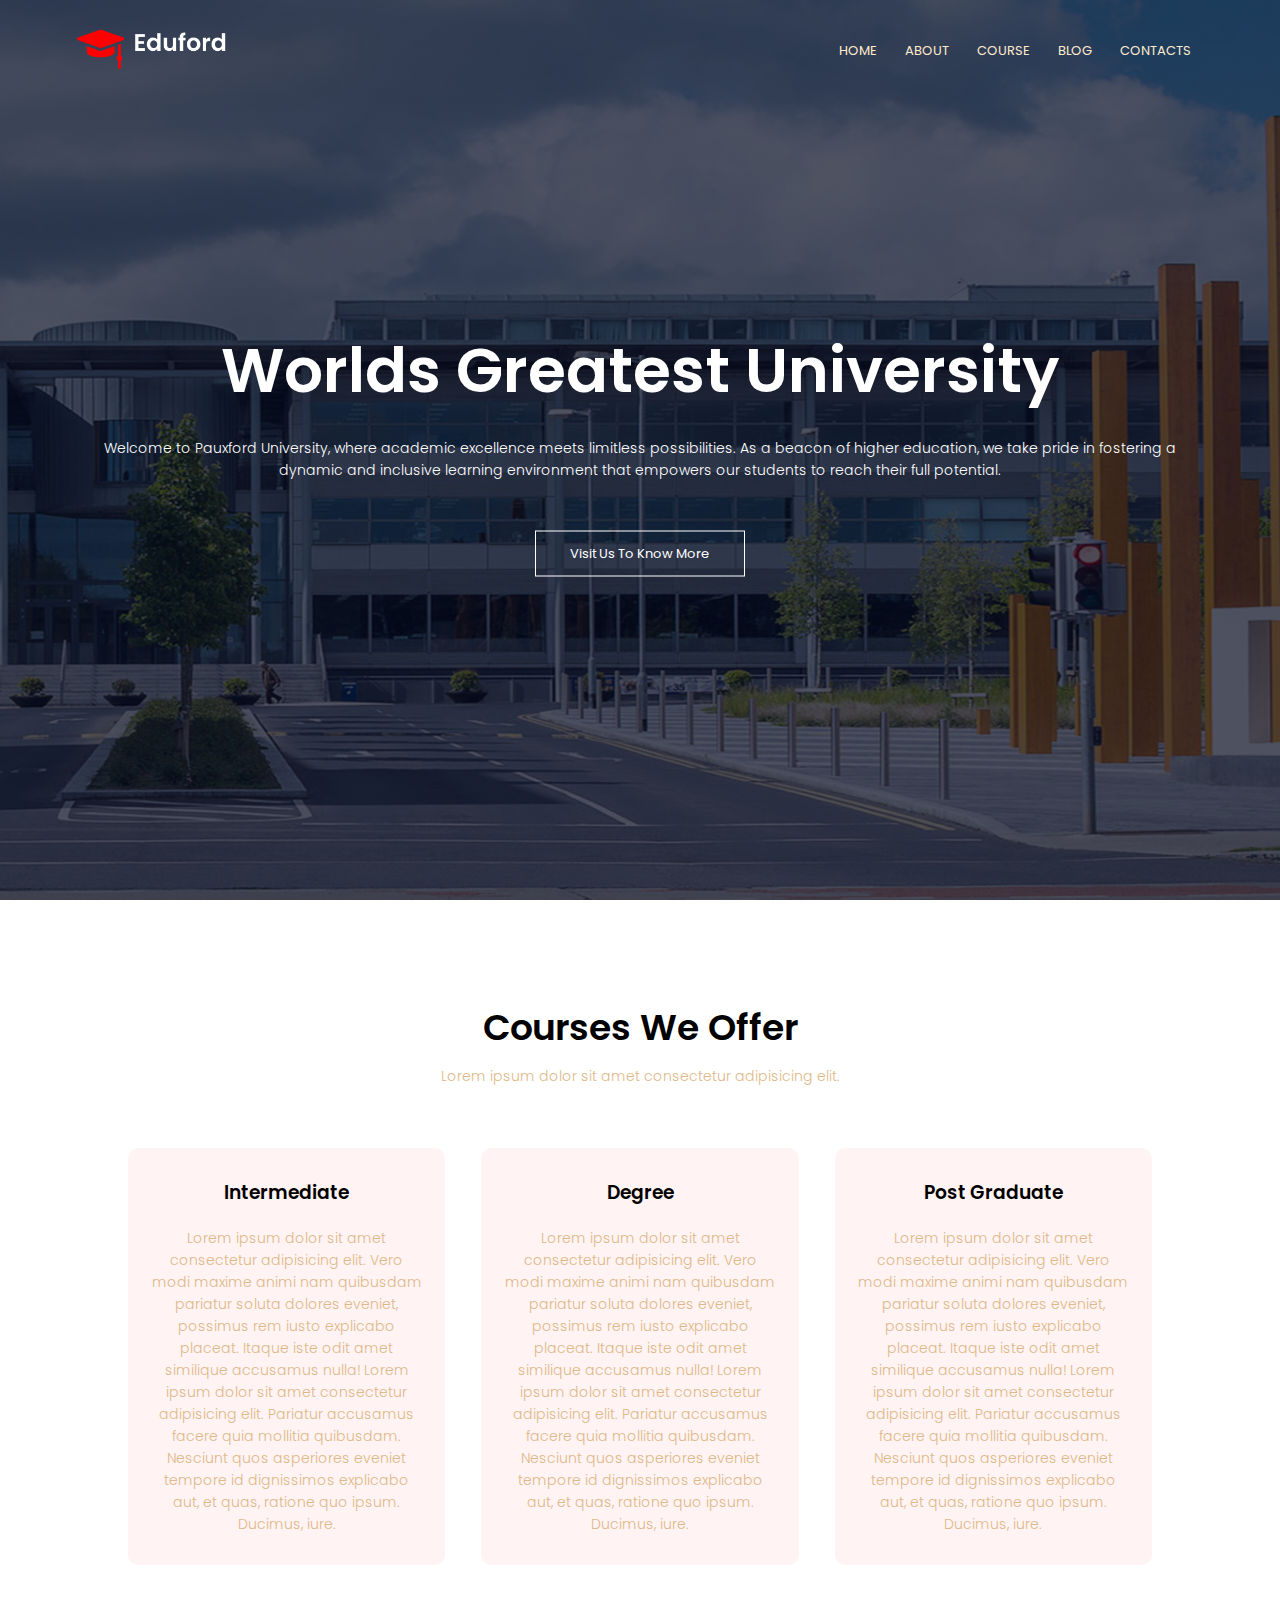
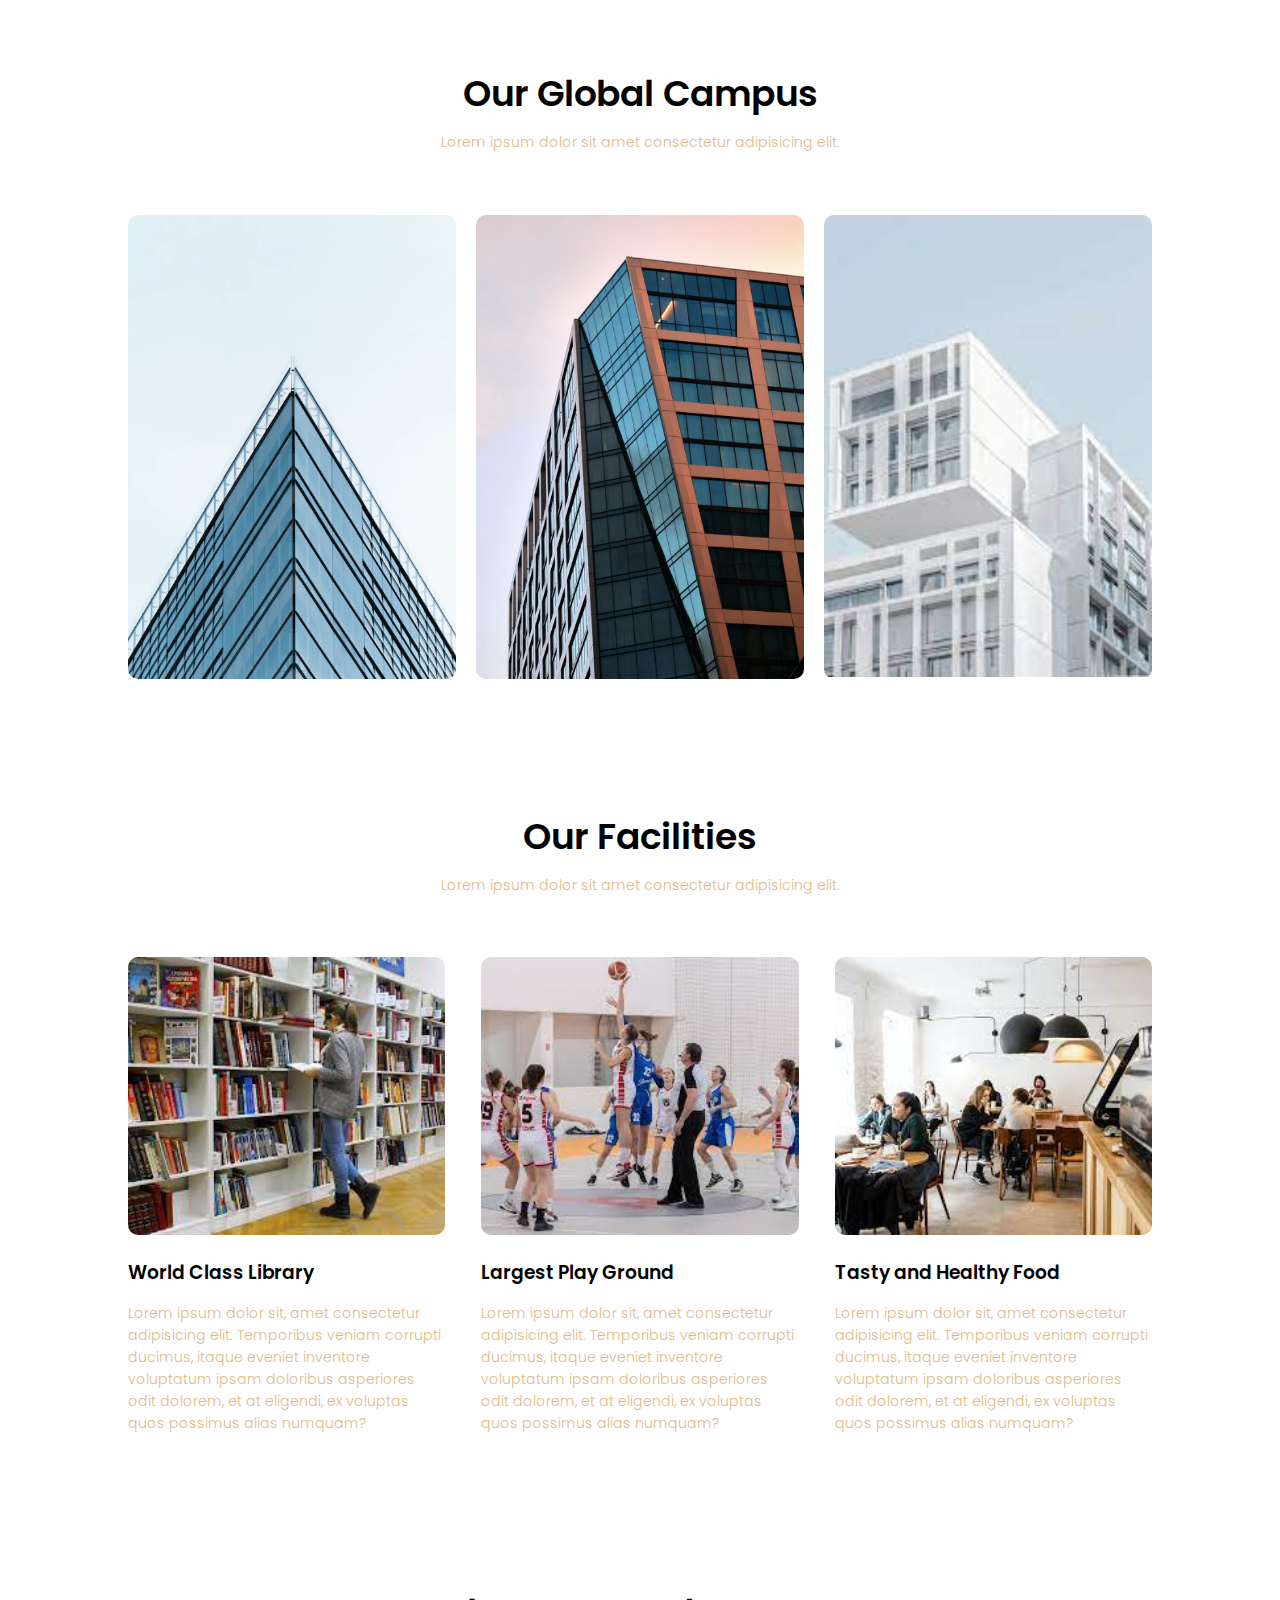
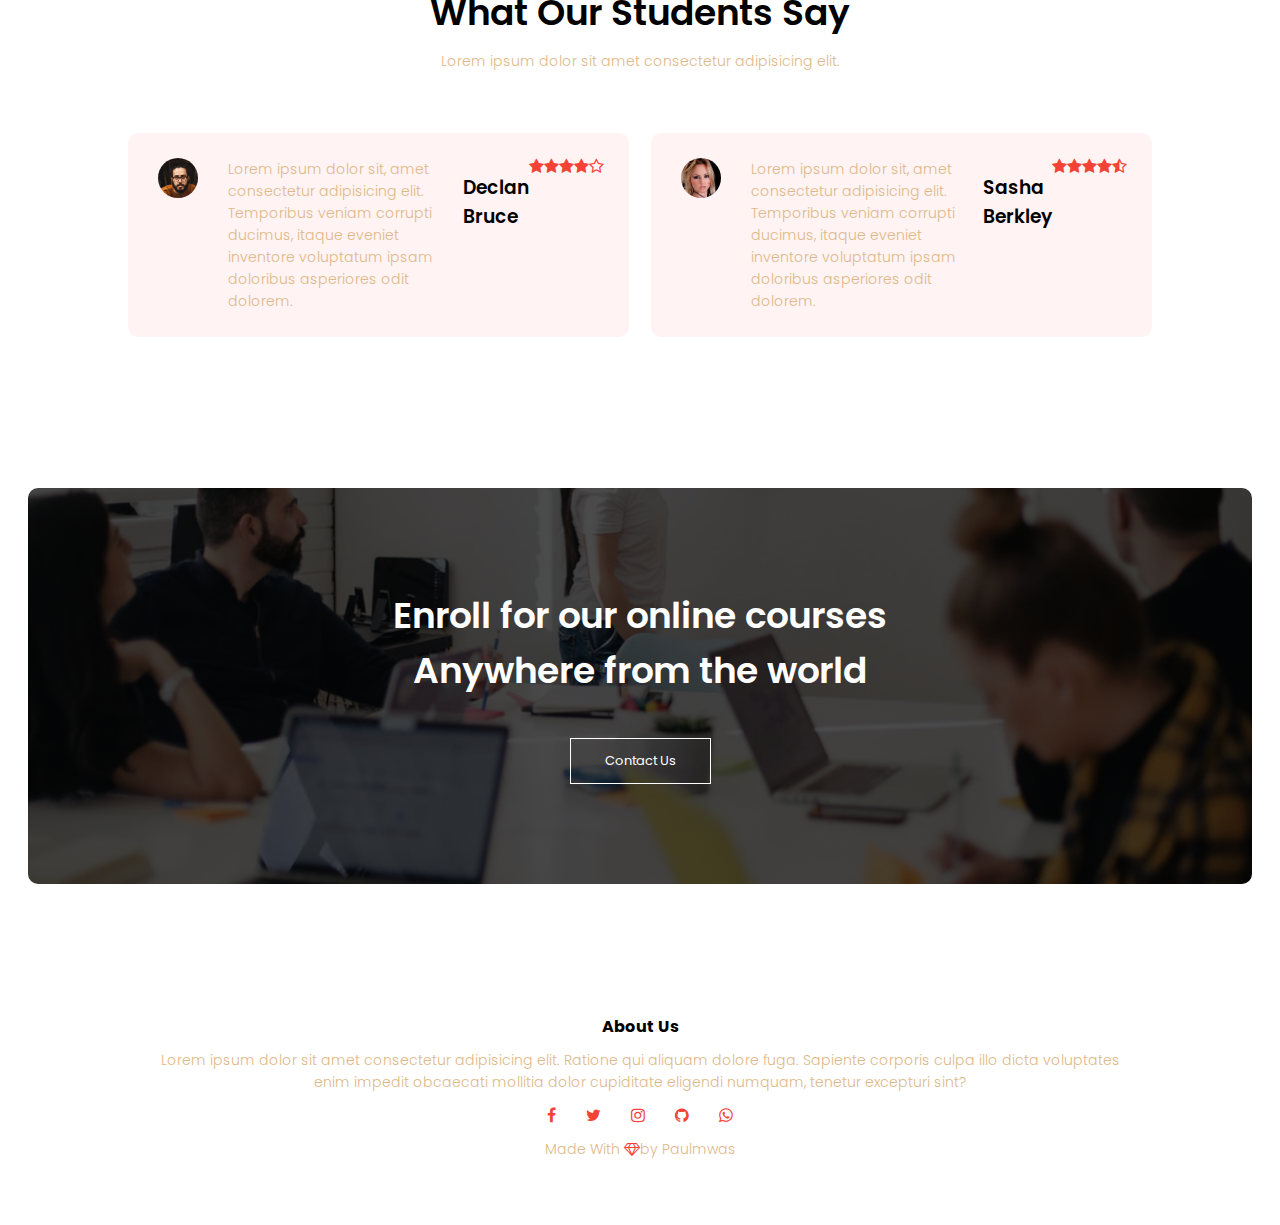
<file: College_project/index.html>
<!DOCTYPE html>
<html lang="en">
<head>
    <meta charset="UTF-8">
    <meta name="viewport" content="width=device-width, initial-scale=1.0">
    <title>Pauxford University</title>
    <link rel="stylesheet" href="style.css">
    <link rel="preconnect" href="https://fonts.googleapis.com">
<link rel="preconnect" href="https://fonts.gstatic.com" crossorigin>
<link href="https://fonts.googleapis.com/css2?family=Poppins:wght@100;200;400;600;700&display=swap" rel="stylesheet">
<link rel="stylesheet" href="https://stackpath.bootstrapcdn.com/font-awesome/4.7.0/css/font-awesome.min.css">
</head>
<body>
    <section class="header">
        <nav>
            <a href="index.html"><img src="logo.png" alt=""></a>
            <div class="nav-links" id="navLinks">
                <i class="fa fa-times" onclick="hideMenu()"></i>
                <ul>
                    <li><a href="">HOME</a></li>
                    <li><a href="">ABOUT</a></li>
                    <li><a href="">COURSE</a></li>
                    <li><a href="">BLOG</a></li>
                    <li><a href="">CONTACTS</a></li>
                </ul>
                
            </div>
            <i class="fa fa-bars" onclick="showMenu()"></i>
        </nav>
    <div class="text-box">
        <h1>Worlds Greatest University</h1>
        <p>Welcome to Pauxford University, where academic excellence meets limitless possibilities. As a beacon of higher education, we take pride in fostering a dynamic and inclusive learning environment that empowers our students to reach their full potential.</p>
        <a href="" class="hero-btn">Visit Us To Know More </a>
    </div>
    </section>
    <!------------------------------------------- course --------------------------->
    <section class="course">
        <h1>Courses We Offer</h1>
        <p>Lorem ipsum dolor sit amet consectetur adipisicing elit.</p>
        <div class="row">
            <div class="course-col">
                <h3>Intermediate</h3>
                <p>Lorem ipsum dolor sit amet consectetur adipisicing elit. Vero modi maxime animi nam quibusdam pariatur soluta dolores eveniet, possimus rem iusto explicabo placeat. Itaque iste odit amet similique accusamus nulla! Lorem ipsum dolor sit amet consectetur adipisicing elit. Pariatur accusamus facere quia mollitia quibusdam. Nesciunt quos asperiores eveniet tempore id dignissimos explicabo aut, et quas, ratione quo ipsum. Ducimus, iure.</p>
            </div>
            <div class="course-col">
                <h3>Degree</h3>
                <p>Lorem ipsum dolor sit amet consectetur adipisicing elit. Vero modi maxime animi nam quibusdam pariatur soluta dolores eveniet, possimus rem iusto explicabo placeat. Itaque iste odit amet similique accusamus nulla! Lorem ipsum dolor sit amet consectetur adipisicing elit. Pariatur accusamus facere quia mollitia quibusdam. Nesciunt quos asperiores eveniet tempore id dignissimos explicabo aut, et quas, ratione quo ipsum. Ducimus, iure.</p>
            </div>
            <div class="course-col">
                <h3>Post Graduate</h3>
                <p>Lorem ipsum dolor sit amet consectetur adipisicing elit. Vero modi maxime animi nam quibusdam pariatur soluta dolores eveniet, possimus rem iusto explicabo placeat. Itaque iste odit amet similique accusamus nulla! Lorem ipsum dolor sit amet consectetur adipisicing elit. Pariatur accusamus facere quia mollitia quibusdam. Nesciunt quos asperiores eveniet tempore id dignissimos explicabo aut, et quas, ratione quo ipsum. Ducimus, iure.</p>
            </div>
        </div>

    </section>
    <!--------------------------- campus ----------------------------->
    <section class="campus">
        <h1>Our Global Campus</h1>
        <p>Lorem ipsum dolor sit amet consectetur adipisicing elit. </p>
        <div class="row">
            <div class="campus-col">
                <img src="london.png">
                <div class="layer">
                    <h3>NAIROBI</h3>
                </div>
            </div>
           
            <div class="campus-col">
                <img src="newyork.png" alt="">
                <div class="layer">
                    <h3>NEW YORK</h3>
                </div>
            </div>
            
            <div class="campus-col">
                <img src="Bujumbura.jpeg" alt="">
                <div class="layer">
                    <h3>BUJUMBURA</h3>
                </div>
            </div>
           
        </div>


    </section>
    <!--------------------- facilities ---------------------->
    <section class="facilities">
        <h1>Our Facilities</h1>
        <p>Lorem ipsum dolor sit amet consectetur adipisicing elit. </p>

        <div class="row">
            <div class="faciities-col">
                <img src="library.jpeg" alt="">
                <h3>World Class Library</h3>
                <p>Lorem ipsum dolor sit, amet consectetur adipisicing elit. Temporibus veniam corrupti ducimus, itaque eveniet inventore voluptatum ipsam doloribus asperiores odit dolorem, et at eligendi, ex voluptas quos possimus alias numquam?</p>
            </div>
            <div class="faciities-col">
                <img src="basketball.jpeg" alt="">
                <h3>Largest Play Ground</h3>
                <p>Lorem ipsum dolor sit, amet consectetur adipisicing elit. Temporibus veniam corrupti ducimus, itaque eveniet inventore voluptatum ipsam doloribus asperiores odit dolorem, et at eligendi, ex voluptas quos possimus alias numquam?</p>
            </div>
            <div class="faciities-col">
                <img src="cafetria.jpeg" alt="">
                <h3>Tasty and Healthy Food</h3>
                <p>Lorem ipsum dolor sit, amet consectetur adipisicing elit. Temporibus veniam corrupti ducimus, itaque eveniet inventore voluptatum ipsam doloribus asperiores odit dolorem, et at eligendi, ex voluptas quos possimus alias numquam?</p>
            </div>
        </div>
    </section>
    <!----------------------- testimonials -------------->
    <section class="testimonials">
        <h1>What Our Students Say</h1>
        <p>Lorem ipsum dolor sit amet consectetur adipisicing elit. </p>
    <div class="row">
        <div class="testimonial-col">
            <img src="user2.jpg" alt="">
            
            <p>Lorem ipsum dolor sit, amet consectetur adipisicing elit. Temporibus veniam corrupti ducimus, itaque eveniet inventore voluptatum ipsam doloribus asperiores odit dolorem.</p>
            <h3>Declan Bruce</h3>
            <i class="fa fa-star" aria-hidden="true"></i>
            <i class="fa fa-star" aria-hidden="true"></i>
            <i class="fa fa-star" aria-hidden="true"></i>
            <i class="fa fa-star" aria-hidden="true"></i>
            <i class="fa fa-star-o" aria-hidden="true"></i>
        </div> 
        <div class="testimonial-col">
            <img src="user1.jpeg" alt="">
            <p>Lorem ipsum dolor sit, amet consectetur adipisicing elit. Temporibus veniam corrupti ducimus, itaque eveniet inventore voluptatum ipsam doloribus asperiores odit dolorem.</p>
            <h3>Sasha Berkley</h3>
            <i class="fa fa-star" aria-hidden="true"></i>
            <i class="fa fa-star" aria-hidden="true"></i>
            <i class="fa fa-star" aria-hidden="true"></i>
            <i class="fa fa-star" aria-hidden="true"></i>
            <i class="fa fa-star-half-o" aria-hidden="true"></i>

        </div> 
        
    </div>

    </section>
    <!--------------- Call  To Action --------------------->
    <section class="cta">
        <h1>Enroll for our online courses <br>Anywhere from the world</h1>
        <a href="" class="hero-btn">Contact Us</a>
    </section>
      <!--------------- footer --------------------->
      <section class="footer">
        <h4>About Us</h4>
        <p>Lorem ipsum dolor sit amet consectetur adipisicing elit. Ratione qui aliquam dolore fuga. Sapiente corporis culpa illo dicta voluptates <br>enim impedit obcaecati mollitia dolor cupiditate eligendi numquam, tenetur excepturi sint?</p>
        <div class="icons">
            <a href=""><i class="fa fa-facebook" aria-hidden="true"></i></a>
            <a href=""></a><i class="fa fa-twitter" aria-hidden="true"></i></a>
            <a href=""></a><i class="fa fa-instagram" aria-hidden="true"></i></a>
            <a href=""></a><i class="fa fa-github" aria-hidden="true"></i></a>
            <a href=""></a><i class="fa fa-whatsapp" aria-hidden="true"></i></a>
        </div>
        <p>Made With <i class="fa fa-diamond" aria-hidden="true"></i>by Paulmwas</p>

      </section>
    <script>
        var navLinks = document.getElementById("navLinks");

        function showMenu(){
            navLinks.style.right = "0"
        }
        function hideMenu(){
            navLinks.style.right = "-200"
        }
    </script>
</body>
</html>
</file>
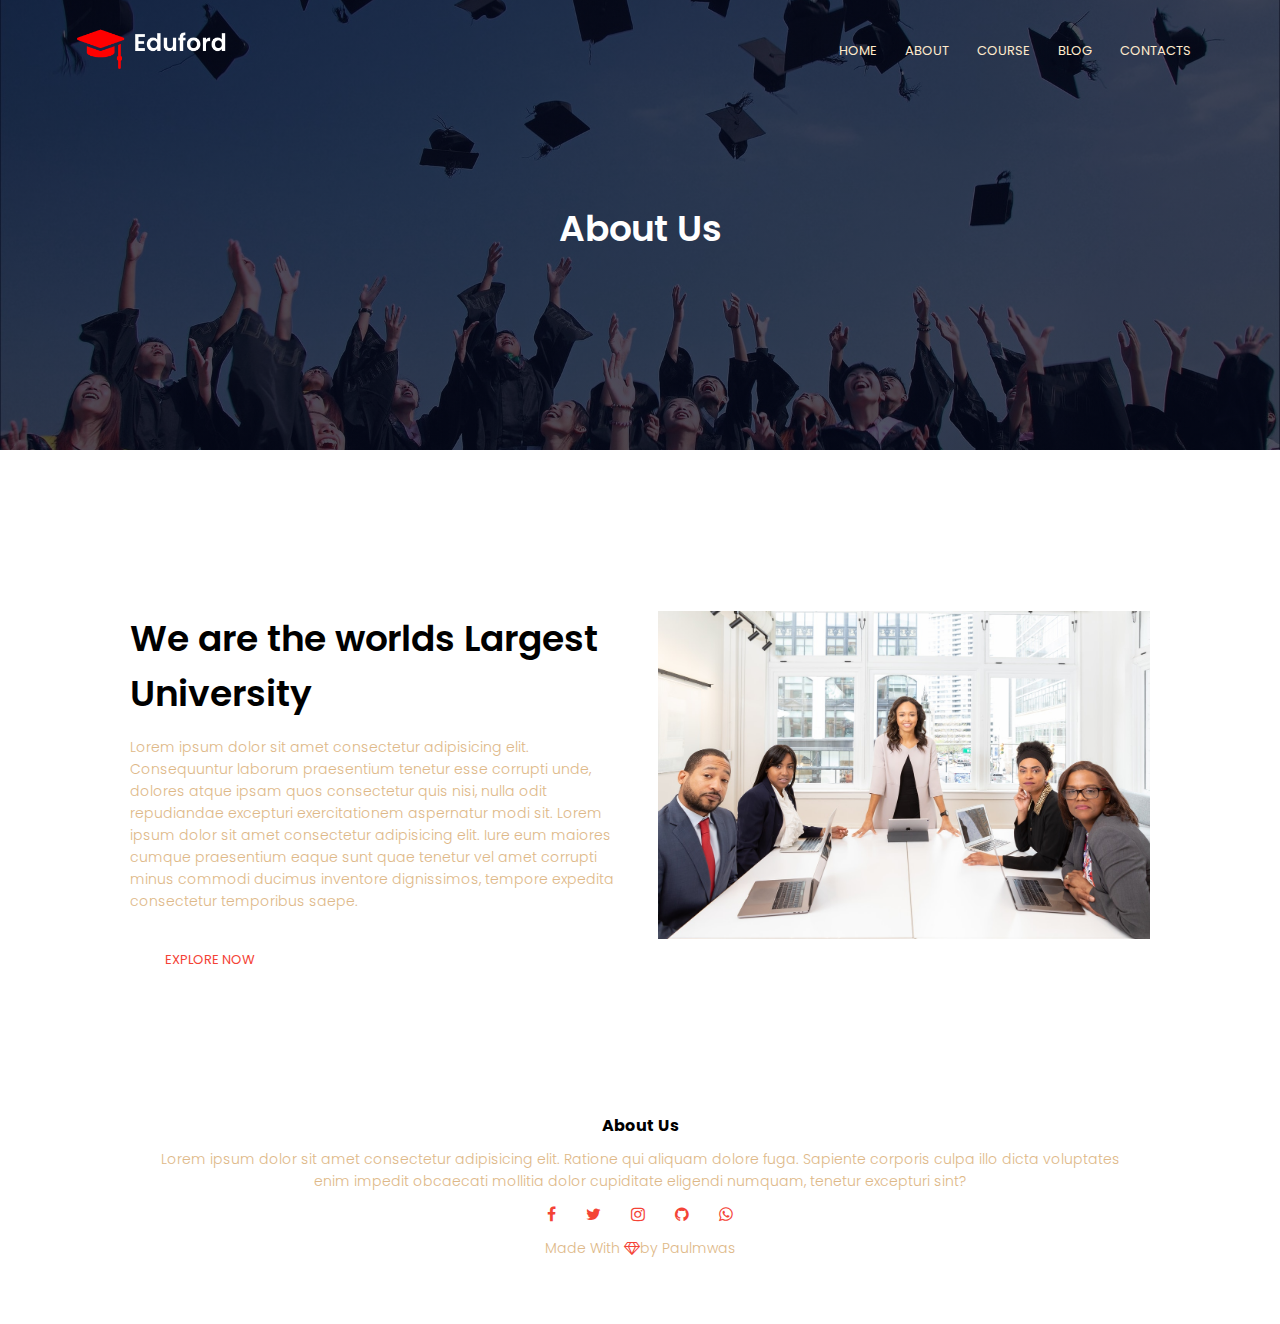
<file: College_project/about.html>
<!DOCTYPE html>
<html lang="en">
<head>
    <meta charset="UTF-8">
    <meta name="viewport" content="width=device-width, initial-scale=1.0">
    <title>Pauxford University</title>
    <link rel="stylesheet" href="style.css">
    <link rel="preconnect" href="https://fonts.googleapis.com">
<link rel="preconnect" href="https://fonts.gstatic.com" crossorigin>
<link href="https://fonts.googleapis.com/css2?family=Poppins:wght@100;200;400;600;700&display=swap" rel="stylesheet">
<link rel="stylesheet" href="https://stackpath.bootstrapcdn.com/font-awesome/4.7.0/css/font-awesome.min.css">
</head>
<body>
    <section class="sub-header">
        <nav>
            <a href="index.html"><img src="logo.png" alt=""></a>
            <div class="nav-links" id="navLinks">
                <i class="fa fa-times" onclick="hideMenu()"></i>
                <ul>
                    <li><a href="">HOME</a></li>
                    <li><a href="">ABOUT</a></li>
                    <li><a href="">COURSE</a></li>
                    <li><a href="">BLOG</a></li>
                    <li><a href="">CONTACTS</a></li>
                </ul>
                
            </div>
            <i class="fa fa-bars" onclick="showMenu()"></i>
        </nav>
        <h1>About Us</h1>

    </section>
    <!------------ ABOUT-US CONTENT------------- -->
    <section class="about-us">
        <div class="row">
            <div class="about-col">
                <h1>We are the worlds Largest University</h1>
                <p>Lorem ipsum dolor sit amet consectetur adipisicing elit. Consequuntur laborum praesentium tenetur esse corrupti unde, dolores atque ipsam quos consectetur quis nisi, nulla odit repudiandae excepturi exercitationem aspernatur modi sit. Lorem ipsum dolor sit amet consectetur adipisicing elit. Iure eum maiores cumque praesentium eaque sunt quae tenetur vel amet corrupti minus commodi ducimus inventore dignissimos, tempore expedita consectetur temporibus saepe.</p>
                <a href="" class="hero-btn red-btn">EXPLORE NOW</a>
            </div>
            <div class="about-col"> 
                <img src="about.jpg" alt="">
            </div>
        </div>

    </section>

  
      <section class="footer">
        <h4>About Us</h4>
        <p>Lorem ipsum dolor sit amet consectetur adipisicing elit. Ratione qui aliquam dolore fuga. Sapiente corporis culpa illo dicta voluptates <br>enim impedit obcaecati mollitia dolor cupiditate eligendi numquam, tenetur excepturi sint?</p>
        <div class="icons">
            <a href=""><i class="fa fa-facebook" aria-hidden="true"></i></a>
            <a href=""></a><i class="fa fa-twitter" aria-hidden="true"></i></a>
            <a href=""></a><i class="fa fa-instagram" aria-hidden="true"></i></a>
            <a href="https://github.com/dashboard"></a><i class="fa fa-github" aria-hidden="true"></i></a>
            <a href=""></a><i class="fa fa-whatsapp" aria-hidden="true"></i></a>
        </div>
        <p>Made With <i class="fa fa-diamond" aria-hidden="true"></i>by Paulmwas</p>

      </section>
    <script>
        var navLinks = document.getElementById("navLinks");

        function showMenu(){
            navLinks.style.right = "0"
        }
        function hideMenu(){
            navLinks.style.right = "-200"
        }
    </script>
</body>
</html>
</file>
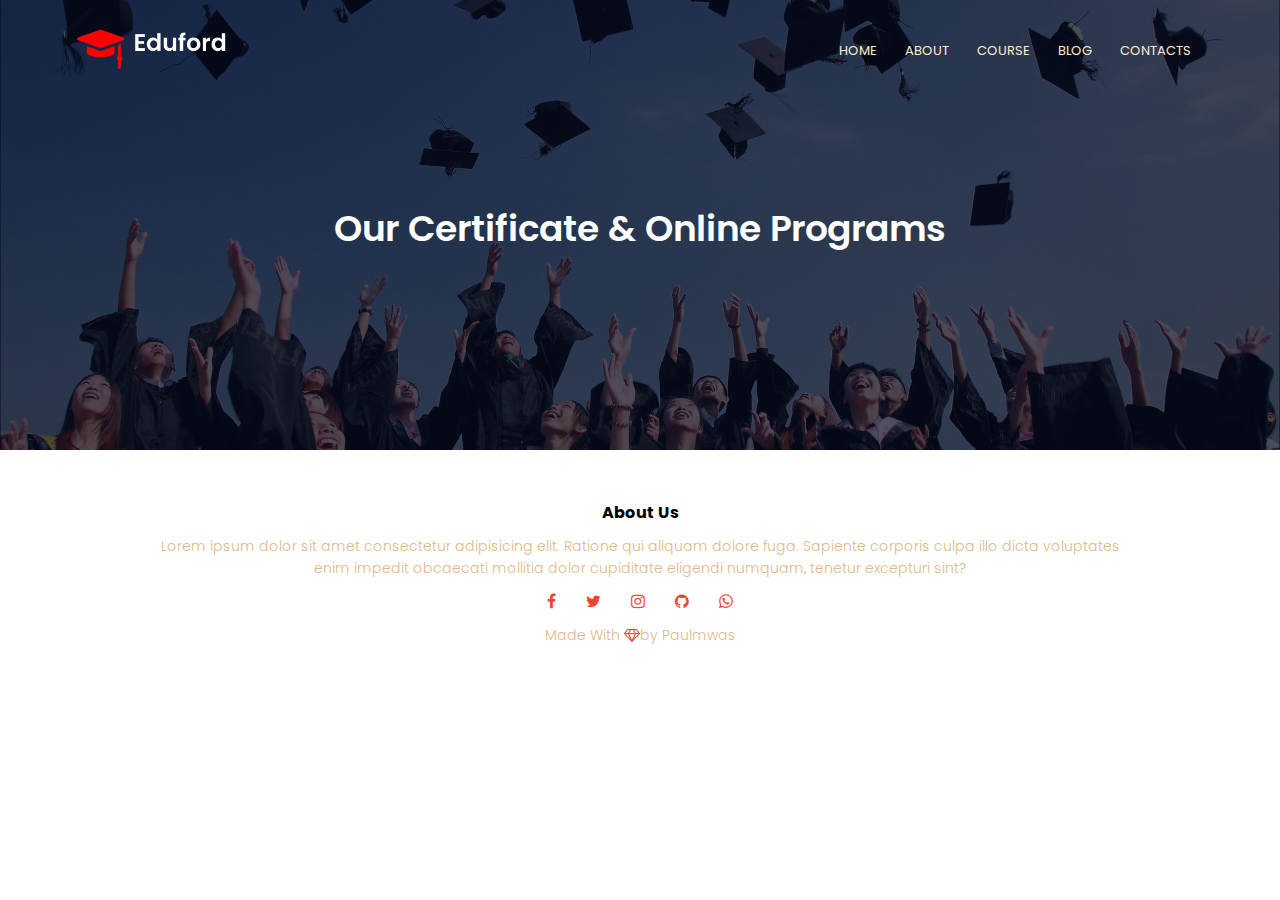
<file: College_project/blog.html>
<!DOCTYPE html>
<html lang="en">
<head>
    <meta charset="UTF-8">
    <meta name="viewport" content="width=device-width, initial-scale=1.0">
    <title>Pauxford University| Courses</title>
    <link rel="stylesheet" href="style.css">
    <link rel="preconnect" href="https://fonts.googleapis.com">
<link rel="preconnect" href="https://fonts.gstatic.com" crossorigin>
<link href="https://fonts.googleapis.com/css2?family=Poppins:wght@100;200;400;600;700&display=swap" rel="stylesheet">
<link rel="stylesheet" href="https://stackpath.bootstrapcdn.com/font-awesome/4.7.0/css/font-awesome.min.css">
</head>
<body>
    <section class="sub-header">
        <nav>
            <a href="index.html"><img src="logo.png" alt=""></a>
            <div class="nav-links" id="navLinks">
                <i class="fa fa-times" onclick="hideMenu()"></i>
                <ul>
                    <li><a href="">HOME</a></li>
                    <li><a href="">ABOUT</a></li>
                    <li><a href="">COURSE</a></li>
                    <li><a href="">BLOG</a></li>
                    <li><a href="">CONTACTS</a></li>
                </ul>
                
            </div>
            <i class="fa fa-bars" onclick="showMenu()"></i>
        </nav>
        <h1>Our Certificate & Online Programs</h1>
    </section>
<!------------- blog page content -------------------->
<section class="blog-content">
    
        <div class="blog-left"></div>
        <div class="blog-right"></div>

    </div>
    
</section>
    
      <section class="footer">
        <h4>About Us</h4>
        <p>Lorem ipsum dolor sit amet consectetur adipisicing elit. Ratione qui aliquam dolore fuga. Sapiente corporis culpa illo dicta voluptates <br>enim impedit obcaecati mollitia dolor cupiditate eligendi numquam, tenetur excepturi sint?</p>
        <div class="icons">
            <a href=""><i class="fa fa-facebook" aria-hidden="true"></i></a>
            <a href=""></a><i class="fa fa-twitter" aria-hidden="true"></i></a>
            <a href=""></a><i class="fa fa-instagram" aria-hidden="true"></i></a>
            <a href="https://github.com/dashboard"></a><i class="fa fa-github" aria-hidden="true"></i></a>
            <a href=""></a><i class="fa fa-whatsapp" aria-hidden="true"></i></a>
        </div>
        <p>Made With <i class="fa fa-diamond" aria-hidden="true"></i>by Paulmwas</p>

      </section>
    <script>
        var navLinks = document.getElementById("navLinks");

        function showMenu(){
            navLinks.style.right = "0"
        }
        function hideMenu(){
            navLinks.style.right = "-200"
        }
    </script>
</body>
</html>
</file>
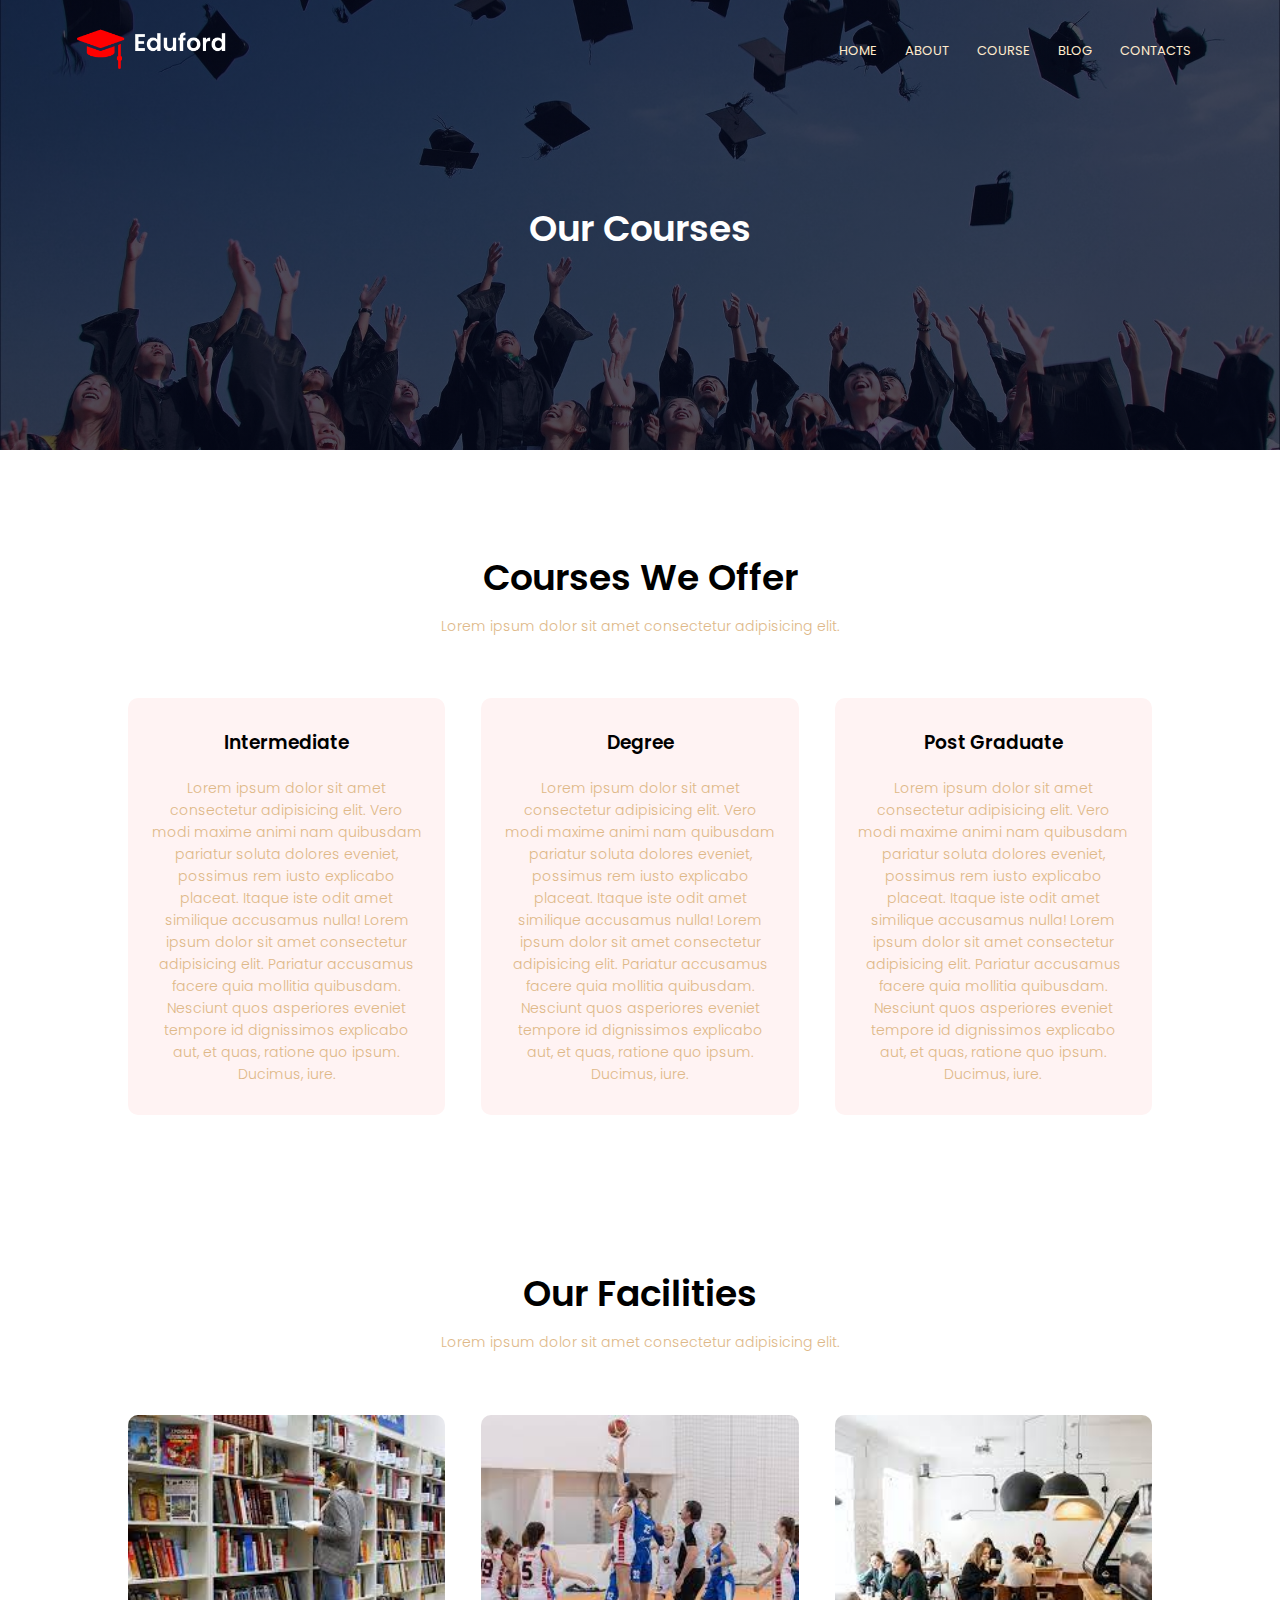
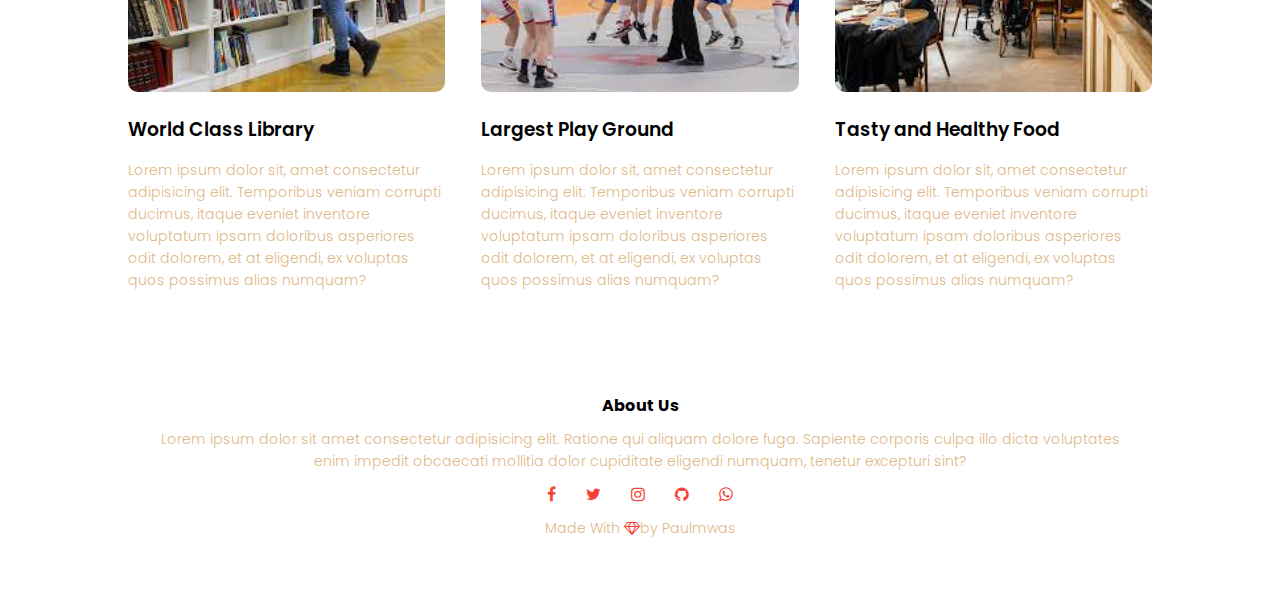
<file: College_project/course.html>
<!DOCTYPE html>
<html lang="en">
<head>
    <meta charset="UTF-8">
    <meta name="viewport" content="width=device-width, initial-scale=1.0">
    <title>Pauxford University| Courses</title>
    <link rel="stylesheet" href="style.css">
    <link rel="preconnect" href="https://fonts.googleapis.com">
<link rel="preconnect" href="https://fonts.gstatic.com" crossorigin>
<link href="https://fonts.googleapis.com/css2?family=Poppins:wght@100;200;400;600;700&display=swap" rel="stylesheet">
<link rel="stylesheet" href="https://stackpath.bootstrapcdn.com/font-awesome/4.7.0/css/font-awesome.min.css">
</head>
<body>
    <section class="sub-header">
        <nav>
            <a href="index.html"><img src="logo.png" alt=""></a>
            <div class="nav-links" id="navLinks">
                <i class="fa fa-times" onclick="hideMenu()"></i>
                <ul>
                    <li><a href="">HOME</a></li>
                    <li><a href="">ABOUT</a></li>
                    <li><a href="">COURSE</a></li>
                    <li><a href="">BLOG</a></li>
                    <li><a href="">CONTACTS</a></li>
                </ul>
                
            </div>
            <i class="fa fa-bars" onclick="showMenu()"></i>
        </nav>
        <h1>Our Courses</h1>
    </section>

    <section class="course">
        <h1>Courses We Offer</h1>
        <p>Lorem ipsum dolor sit amet consectetur adipisicing elit.</p>
        <div class="row">
            <div class="course-col">
                <h3>Intermediate</h3>
                <p>Lorem ipsum dolor sit amet consectetur adipisicing elit. Vero modi maxime animi nam quibusdam pariatur soluta dolores eveniet, possimus rem iusto explicabo placeat. Itaque iste odit amet similique accusamus nulla! Lorem ipsum dolor sit amet consectetur adipisicing elit. Pariatur accusamus facere quia mollitia quibusdam. Nesciunt quos asperiores eveniet tempore id dignissimos explicabo aut, et quas, ratione quo ipsum. Ducimus, iure.</p>
            </div>
            <div class="course-col">
                <h3>Degree</h3>
                <p>Lorem ipsum dolor sit amet consectetur adipisicing elit. Vero modi maxime animi nam quibusdam pariatur soluta dolores eveniet, possimus rem iusto explicabo placeat. Itaque iste odit amet similique accusamus nulla! Lorem ipsum dolor sit amet consectetur adipisicing elit. Pariatur accusamus facere quia mollitia quibusdam. Nesciunt quos asperiores eveniet tempore id dignissimos explicabo aut, et quas, ratione quo ipsum. Ducimus, iure.</p>
            </div>
            <div class="course-col">
                <h3>Post Graduate</h3>
                <p>Lorem ipsum dolor sit amet consectetur adipisicing elit. Vero modi maxime animi nam quibusdam pariatur soluta dolores eveniet, possimus rem iusto explicabo placeat. Itaque iste odit amet similique accusamus nulla! Lorem ipsum dolor sit amet consectetur adipisicing elit. Pariatur accusamus facere quia mollitia quibusdam. Nesciunt quos asperiores eveniet tempore id dignissimos explicabo aut, et quas, ratione quo ipsum. Ducimus, iure.</p>
            </div>
        </div>
    </section>

     <!--------------------- facilities ---------------------->
     <section class="facilities">
        <h1>Our Facilities</h1>
        <p>Lorem ipsum dolor sit amet consectetur adipisicing elit. </p>

        <div class="row">
            <div class="faciities-col">
                <img src="library.jpeg" alt="">
                <h3>World Class Library</h3>
                <p>Lorem ipsum dolor sit, amet consectetur adipisicing elit. Temporibus veniam corrupti ducimus, itaque eveniet inventore voluptatum ipsam doloribus asperiores odit dolorem, et at eligendi, ex voluptas quos possimus alias numquam?</p>
            </div>
            <div class="faciities-col">
                <img src="basketball.jpeg" alt="">
                <h3>Largest Play Ground</h3>
                <p>Lorem ipsum dolor sit, amet consectetur adipisicing elit. Temporibus veniam corrupti ducimus, itaque eveniet inventore voluptatum ipsam doloribus asperiores odit dolorem, et at eligendi, ex voluptas quos possimus alias numquam?</p>
            </div>
            <div class="faciities-col">
                <img src="cafetria.jpeg" alt="">
                <h3>Tasty and Healthy Food</h3>
                <p>Lorem ipsum dolor sit, amet consectetur adipisicing elit. Temporibus veniam corrupti ducimus, itaque eveniet inventore voluptatum ipsam doloribus asperiores odit dolorem, et at eligendi, ex voluptas quos possimus alias numquam?</p>
            </div>
        </div>
    </section>
      <section class="footer">
        <h4>About Us</h4>
        <p>Lorem ipsum dolor sit amet consectetur adipisicing elit. Ratione qui aliquam dolore fuga. Sapiente corporis culpa illo dicta voluptates <br>enim impedit obcaecati mollitia dolor cupiditate eligendi numquam, tenetur excepturi sint?</p>
        <div class="icons">
            <a href=""><i class="fa fa-facebook" aria-hidden="true"></i></a>
            <a href=""></a><i class="fa fa-twitter" aria-hidden="true"></i></a>
            <a href=""></a><i class="fa fa-instagram" aria-hidden="true"></i></a>
            <a href="https://github.com/dashboard"></a><i class="fa fa-github" aria-hidden="true"></i></a>
            <a href=""></a><i class="fa fa-whatsapp" aria-hidden="true"></i></a>
        </div>
        <p>Made With <i class="fa fa-diamond" aria-hidden="true"></i>by Paulmwas</p>

      </section>
    <script>
        var navLinks = document.getElementById("navLinks");

        function showMenu(){
            navLinks.style.right = "0"
        }
        function hideMenu(){
            navLinks.style.right = "-200"
        }
    </script>
</body>
</html>
</file>
<file: College_project/style.css>
*{
    margin: 0;
    padding: 0;
    font-family: 'Poppins', sans-serif;
}
.header{
    min-height: 100vh;
    width: 100%;
    background-image: linear-gradient(rgba(4,9,30,0.7),rgba(4,9,30,0.7)),url(DCU.jpg);
    background-position: center;
    background-size: cover ;
    position: relative;
}

nav{
    display: flex;
    padding: 2% 6%;
    justify-content: space-between;
    align-items: center;
}
nav img{
    width: 150px;
}
.nav-links{
    flex:1 ;
    text-align: right;

}
.nav-links ul li{
    list-style: none;
    display: inline-block;
    padding: 8px 12px;
    position: relative;
}
.nav-links ul li a{
    color: blanchedalmond;
    text-decoration: none;
    font-size: 13px;

}
.nav-links ul li::after{
    content: '';
    width: 0%;
    height: 2px;
    background: #f44336;
    display: block;
    margin: auto;
}
.nav-links ul li:hover::after{
    width: 100%;
}
.text-box{
    width: 90%;
    color: white;
    position: absolute;
    top: 50%;
    left: 50%;
    transform: translate(-50%,-50%);
    text-align: center;
}
.text-box h1{
    font-size: 62px;
}
.text-box p{
    margin: 10px 0 40px;
    font-size: 14px;
    color: white;
}
.hero-btn{
    display: inline-block;
    text-decoration: none;
    color: white;
    border: 1px solid white;
    padding: 12px 34px;
    background: transparent;
    font-size: 13px;
    position: relative;
    cursor: pointer;
}
.hero-btn:hover{
    border: 1px solid #f44336;
    background: #f44336;
    transition: 1s;

}
 nav .fa{
    display: none; 
}
@media(max-width: 700px){
    .text-box h1{
        font-size: 62px;
}
.nav-links ul li{
    display: block;
}
.nav-links{
    position: absolute;
    background: #f44336;
    height: 100vh;
    width: 200px;
    top: 0;
    right: -200px;
    text-align: left;
    z-index: 2;
    transition: 1s;
}
nav .fa{
    display: block;
    color: #fff;
    margin: 10px;
    cursor: pointer;
}
.nav-links ul{
    padding: 30px;
}
}

/* -----------------course=---------------- */
.course{
    width: 80%;
    margin: auto;
    text-align: center;
    padding-top: 100px;
}
h1{
    font-size: 36px;
    font-weight: 600;
}
p{
    color: burlywood;
    font-size: 14px;
    font-weight: 300;
    line-height: 22px;
    padding: 10px;
}
.row{
    display: flex;
    margin-top: 5%;
    justify-content: space-between;
}
.course-col{
    flex-basis: 31%;
    background: #fff3f3;
    border-radius: 10px;
    margin-bottom: 5%;
    padding: 20px 12px;
    box-sizing: border-box;
    transition: 0.5s;
}
h3{
    text-align: center;
    font-weight: 600;
    margin: 10px 0;
}
.course-col:hover{
    box-shadow: 0 0 20px 0px rgba(0,0,0,0.2);
}
@media(max-width: 700px){
    .row{
        flex-direction: column;
    }
    
}
.campus{
    width: 80%;
    margin: auto;
    text-align: center;
    padding-top: 50px;
}
.campus-col{
    flex-basis: 32%;
    border-radius: 10px;
    margin-bottom: 30px;
    position: relative;
    overflow: hidden;
}
.campus-col img{
    width: 100%;
    display: block;
}
.layer{
    background:transparent;
    height: 100%;
    width: 100%;
    position: absolute;
    top: 0;
    left: 0;
    transition: 0.5s;
}
.layer:hover{
    background: rgba(226,0,0,0.7);
}
.layer h3{
    width: 100%;
    font-weight: 500;
    color: #fff;
    font-size: 26px;
    bottom: 0;
    left: 50%;
    transform: translateX(-50%);
    position: absolute;
    opacity: 0;
    transition: 0.5s;
}
.layer:hover  h3{
    bottom: 49%;
    opacity: 1;
}
.facilities{
    width: 80%;
    margin: auto;
    text-align: center;
    padding-top: 100px;
}
.faciities-col{
    flex-basis: 31%;
    border-radius: 10px;
    margin-bottom: 5%;
    text-align: left;
}
.faciities-col img{
    width: 100%;
    border-radius: 10px;
}
.faciities-col p{
    padding: 0;
}
.faciities-col h3{
    margin-top: 16px;
    margin-bottom: 15px;
    text-align: left;
}
.testimonials{
    width: 80%;
    margin: auto;
    padding-top: 100px;
    text-align: center;
}
.testimonial-col{
    flex-basis: 44%;
    border-radius: 10px;
    margin-bottom: 5%;
    text-align: left;
    background: #fff3f3;
    padding: 25px;
    cursor: pointer;
    display: flex;

}
.testimonial-col img{
    height: 40px;
    margin-left: 5px;
    margin-right: 30px;
    border-radius: 50%;
}    
.testimonial-col p{
    padding: 0;

}
.testimonial-col h3{
    margin-top: 15px;
    text-align: left;
}
.testimonial-col .fa{
    color: #f44336;
}
@media (max-width: 700px){
    .testimonial-col img{
        margin-left: 0px;
        margin-right: 15px;
       
}
}
.cta{
    margin: 100px auto;
    width: 80%;
    background-image: linear-gradient(rgba(0,0,0,0.7),rgba(0,0,0,0.7)),url(banner2.jpg);
    background-position: center;
    background-size: cover;
    border-radius: 10px;
    text-align: center;
    padding: 100px;

}
.cta h1{
    color: #fff;
    margin-bottom: 40px;
    padding: 0;
}
@media (max-width: 700px) {
    .cta h1{
        font-size: 24px;
    }
}

.footer{
    width: 100%;
    text-align: center;
    padding: 30px 0;
}
.footer{
    margin-bottom: 25px;
    margin-top: 20px;
    font-weight: 600;
}
.icons .fa{
    color: #f44336;
    margin: 0 13px;
    cursor: pointer;
    padding: 18px o;

}
.fa-diamond{
    color: #f44336;
}
/*--------------- about us pag---------------*/
.sub-header{
    height: 50vh;
    width: 100%;
    background-image: linear-gradient(rgba(4,9,30,0.7),rgba(4,9,30,0.7)),url(background.jpg);
    background-size: cover;
    background-position: center;
    text-align: center;
    color: #fff;
}
.sub-header h1{
    margin-top: 100px;
}
.about-us{
    width: 80%;
    margin: auto;
    padding-top: 80px;
    padding-bottom: 50px;
}
.about-col{
    flex-basis: 48%;
    padding: 30px 2px;
}
.about-col img{
    width: 100%;
}
.about-col h1{
    padding-top: 0;
}
.about-col p{
   padding: 15px 0 25px; 
}
.red-btn{
    border: 15px 0 25px;
    background: transparent;
    color: #f44336;
}
.red-btn:hover{
    color: #fff;
}
</file>
